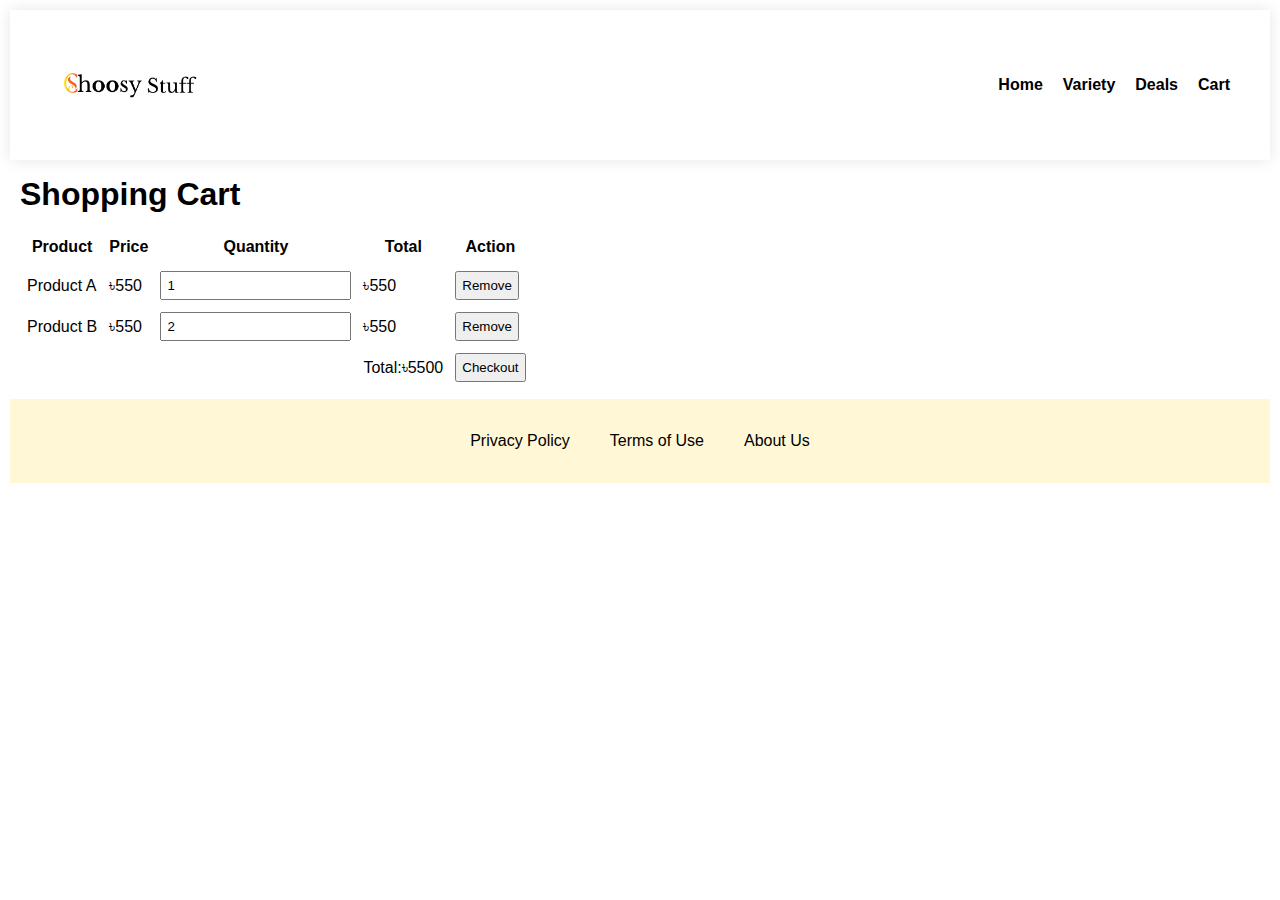
<file: cart.html>
<!DOCTYPE html>
<html lang="en">
<head>
  <meta charset="UTF-8">
  <link rel="stylesheet" href="cart.css">
  <title>Cart</title>
</head>
<body>
  <header>
    <nav>
      <div class="logo">
        <img style="display: inline;" src="choosy3crop.png" alt="logo" />
        <h3></h3>
      </div>
      <ul>
        <li><a href="index.html">Home</a></li>
        <li><a href="category.html">Variety</a></li>
        <li><a href="deals.html">Deals</a></li>
        <li><a href="cart.html">Cart</a></li>
       
      </ul>
    </nav>
  </header>
  <main>
    <h1>Shopping Cart</h1>
    <table>
      <thead>
        <tr>
          <th>Product</th>
          <th>Price</th>
          <th>Quantity</th>
          <th>Total</th>
          <th>Action</th>
        </tr>
      </thead>
      <tbody>
        <tr>
          <td>Product A</td>
          <td>৳550</td>
          <td><input type="number" value="1"></td>
          <td>৳550</td>
          <td><button>Remove</button></td>
        </tr>
        <tr>
          <td>Product B</td>
          <td>৳550</td>
          <td><input type="number" value="2"></td>
          <td>৳550</td>
          <td><button>Remove</button></td>
        </tr>
        <tr>
          <td colspan="3"></td>
          <td>Total:৳5500</td>
          <td><button>Checkout</button></td>
        </tr>
      </tbody>
    </table>
  </main>
  <footer>
        
    <ul>
    <li><a href="#">Privacy Policy</a></li>
    <li><a href="#">Terms of Use</a></li>
    <li><a href="#">About Us</a></li>
    </ul>
    </footer>
</body>
</html>
</file>
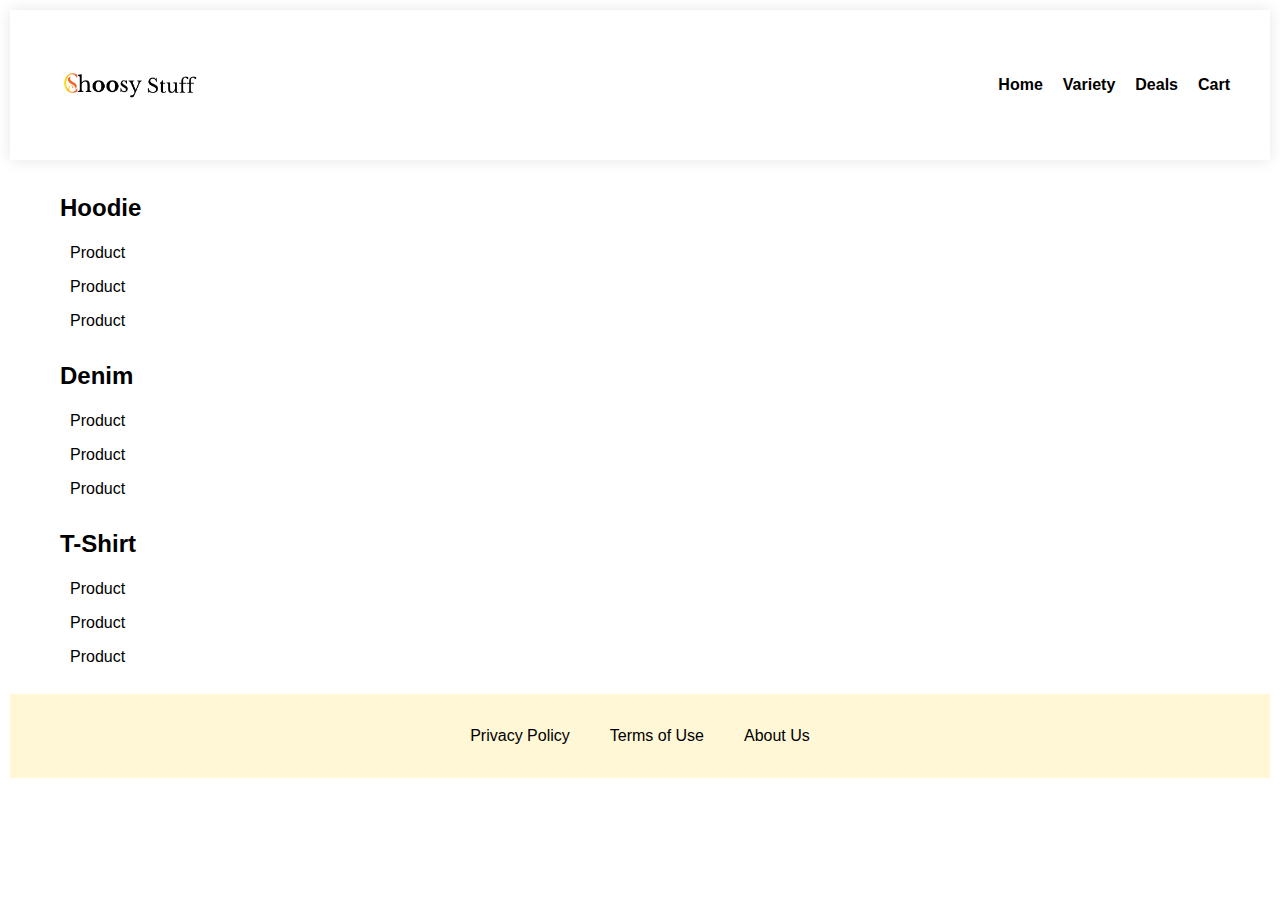
<file: category.html>
<!DOCTYPE html>
<html lang="en">
<head>
  <meta charset="UTF-8">
  <title>Category</title>
  <link rel="stylesheet" href="category.css">
</head>
<body>
  <header>
    <nav>
      <div class="logo">
        <img style="display: inline;" src="choosy3crop.png" alt="logo" />
        <h3></h3>
      </div>
      <ul>
        <li><a href="index.html">Home</a></li>
        <li><a href="category.html">Variety</a></li>
        <li><a href="deals.html">Deals</a></li>
        <li><a href="cart.html">Cart</a></li>
     
        
      </ul>
    </nav>
  </header>
  <main>
    <h1></h1>
    <section>
      <h2>Hoodie</h2>
      <ul>
        <li><a href="/product1">Product</a></li>
        <li><a href="/product2">Product</a></li>
        <li><a href="/product3">Product </a></li>
      </ul>
    </section>
    <section>
      <h2>Denim</h2>
      <ul>
        <li><a href="/product1">Product </a></li>
        <li><a href="/product2">Product </a></li>
        <li><a href="/product3">Product </a></li>
      </ul>
    </section>
    <section>
      <h2>T-Shirt</h2>
      <ul>
        <li><a href="/product4">Product </a></li>
        <li><a href="/product5">Product </a></li>
        <li><a href="/product6">Product </a></li>
      </ul>
    </section>
  </main>
  <footer>
        
    <ul>
    <li><a href="#">Privacy Policy</a></li>
    <li><a href="#">Terms of Use</a></li>
    <li><a href="#">About Us</a></li>
    </ul>
    </footer>
</body>
</html>
</file>
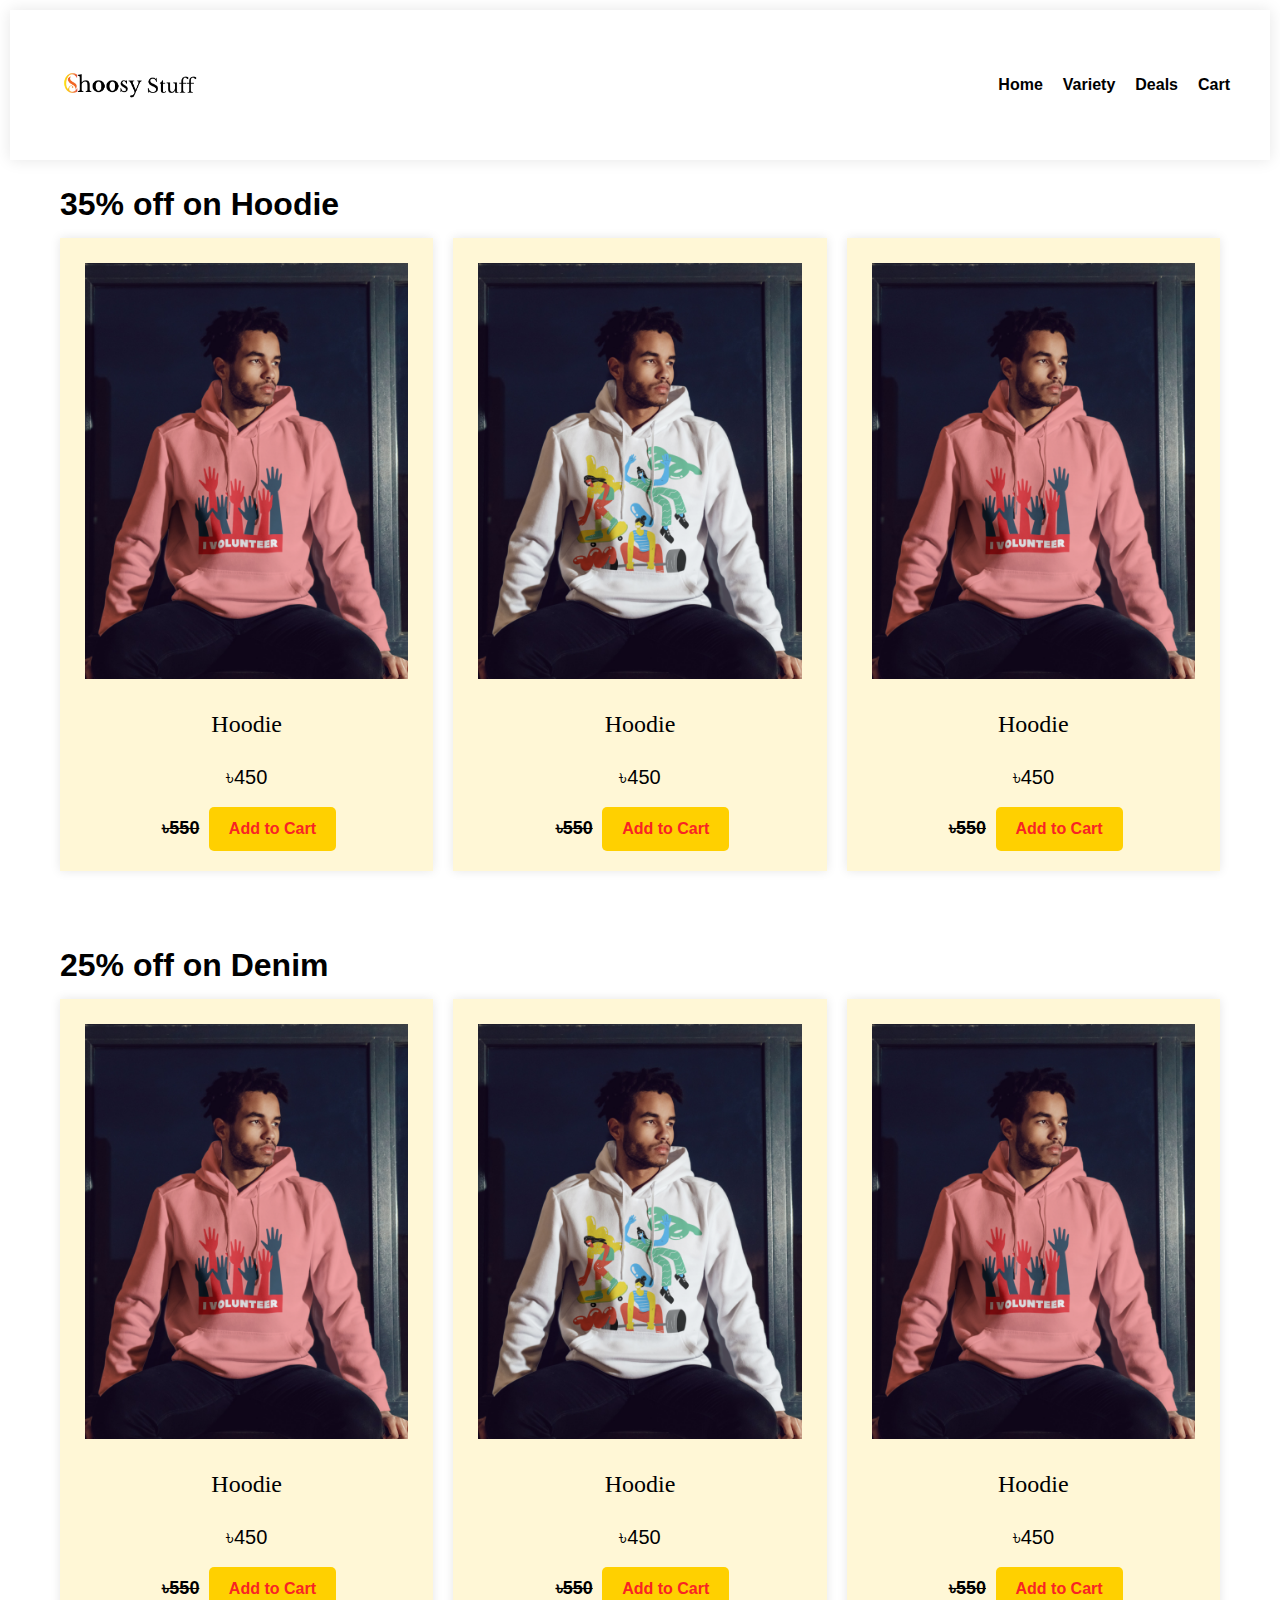
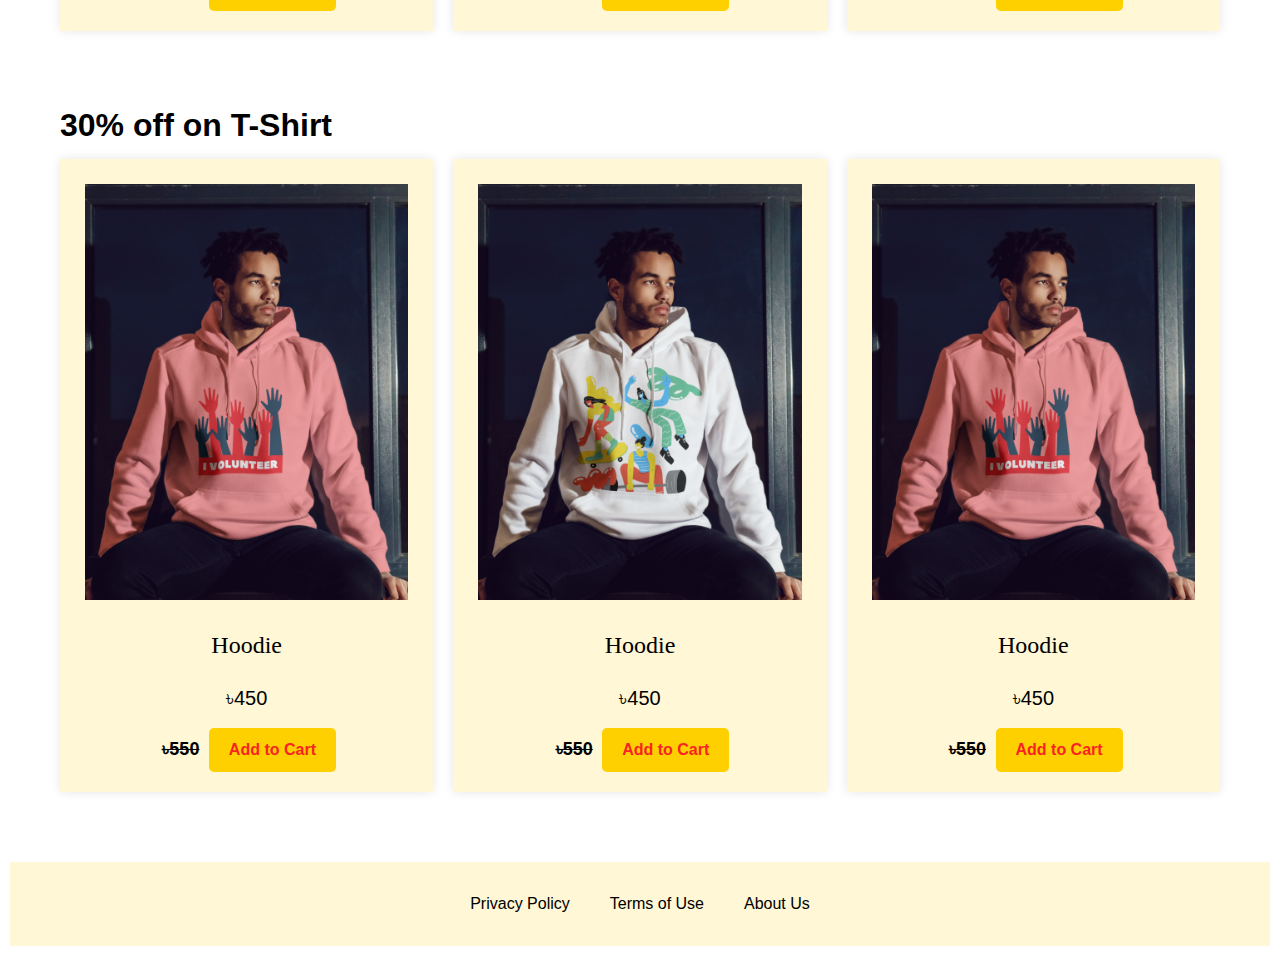
<file: deals.html>
<!DOCTYPE html>
<html lang="en">
<head>
  <meta charset="UTF-8">
  <link rel="stylesheet" href="deals.css">
  <title>Deals</title>
</head>
<body>
  <header>
    <nav>
      <div class="logo">
        <img style="display: inline;" src="choosy3crop.png" alt="logo" />
        <h3></h3>
      </div>
      <ul>
        <li><a href="index.html">Home</a></li>
        <li><a href="category.html">Variety</a></li>
        <li><a href="deals.html">Deals</a></li>
        <li><a href="cart.html">Cart</a></li>
        
      </ul>
    </nav>
  </header>
  <main>
    <section class="products">
      <h1>35% off on Hoodie</h1>
     <div class="product-grid">
          <div class="product">
          <img src="hoodie1.png" alt="Product 1">
          <h2>Hoodie</h2>
          <p class="price">৳450</p>
          <del class="original-price">৳550</del>
          <a href="cart.html" class="btn">Add to Cart</a>
        </div>
        <div class="product">
          <img src="hoodie2.png" alt="Product 2">
          <h2>Hoodie</h2>
          <p class="price">৳450</p>
          <del class="original-price">৳550</del>
          <a href="cart.html" class="btn">Add to Cart</a>
        </div>
        <div class="product">
          <img src="hoodie1.png" alt="Product 1">
          <h2>Hoodie</h2>
          <p class="price">৳450</p>
          <del class="original-price">৳550</del>
          <a href="cart.html" class="btn">Add to Cart</a>
        </div>
       
        
    </section>
   
    <section class="products">
      <h1>25% off on Denim</h1>
      <div class="product-grid">
        <div class="product">
          <img src="hoodie1.png" alt="Product 1">
          <h2>Hoodie</h2>
          <p class="price">৳450</p>
          <del class="original-price">৳550</del>
          <a href="cart.html" class="btn">Add to Cart</a>
        </div>
        <div class="product">
          <img src="hoodie2.png" alt="Product 2">
          <h2>Hoodie</h2>
          <p class="price">৳450</p>
          <del class="original-price">৳550</del>
          <a href="cart.html" class="btn">Add to Cart</a>
        </div>
        <div class="product">
          <img src="hoodie1.png" alt="Product 1">
          <h2>Hoodie</h2>
          <p class="price">৳450</p>
          <del class="original-price">৳550</del>
          <a href="cart.html" class="btn">Add to Cart</a>
        </div>
       
        
    </section>
    <section class="products">
      <h1>30% off on T-Shirt</h1>
      <div class="product-grid">
        <div class="product">
          <img src="hoodie1.png" alt="Product 1">
          <h2>Hoodie</h2>
          <p class="price">৳450</p>
          <del class="original-price">৳550</del>
          <a href="cart.html" class="btn">Add to Cart</a>
        </div>
        <div class="product">
          <img src="hoodie2.png" alt="Product 2">
          <h2>Hoodie</h2>
          <p class="price">৳450</p>
          <del class="original-price">৳550</del>
          <a href="cart.html" class="btn">Add to Cart</a>
        </div>
        <div class="product">
          <img src="hoodie1.png" alt="Product 1">
          <h2>Hoodie</h2>
          <p class="price">৳450</p>
          <del class="original-price">৳550</del>
          <a href="cart.html" class="btn">Add to Cart</a>
        </div>
       
        
    </section>
    
     
  </main>
  <footer>
        
    <ul>
    <li><a href="#">Privacy Policy</a></li>
    <li><a href="#">Terms of Use</a></li>
    <li><a href="#">About Us</a></li>
    </ul>
    </footer>
</body>
</html>
</file>
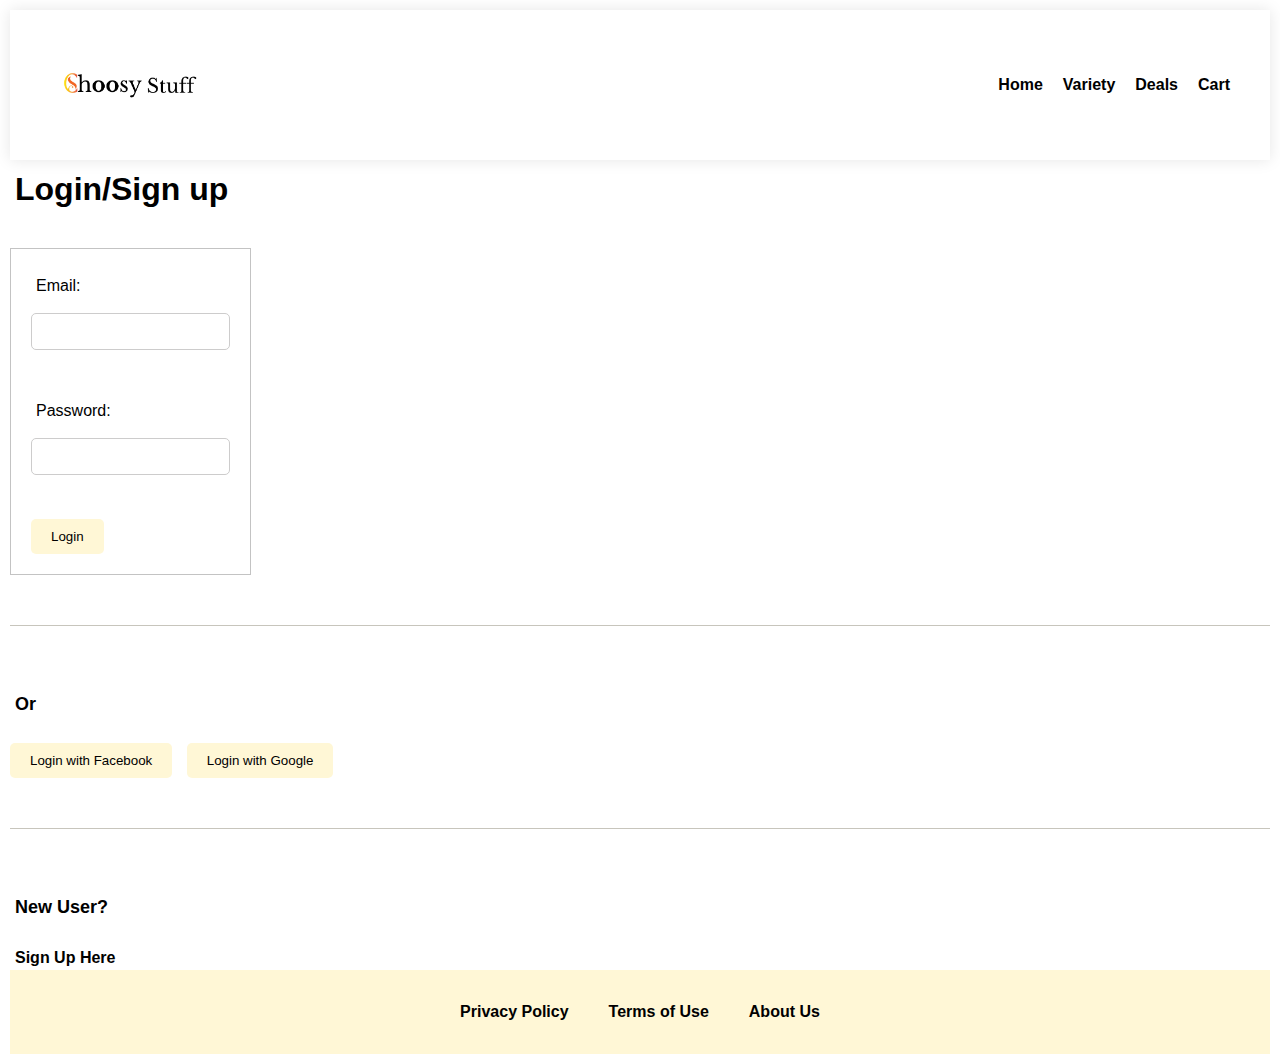
<file: login.html>
<!DOCTYPE html>
<html lang="en">
<head>
  <meta charset="UTF-8">
  <link rel="stylesheet" href="login.css">
  <title>Login/Sign up</title>
</head>
<body>
  <header>
    <nav>
      <div class="logo">
        <img style="display: inline;" src="choosy3crop.png" alt="logo" />
        <h3></h3>
      </div>
      <ul>
        <li><a href="index.html">Home</a></li>
        <li><a href="category.html">Variety</a></li>
        <li><a href="deals.html">Deals</a></li>
        <li><a href="cart.html">Cart</a></li>
        
      </ul>
    </nav>
  </header>
  <h1>Login/Sign up</h1>
  <form action="login.php" method="post">
    <label for="email">Email:</label>
    <input type="email" id="email" name="email" required><br><br>
    <label for="password">Password:</label>
    <input type="password" id="password" name="password" required><br><br>
    <button type="submit">Login</button>
  </form>
  <hr>
  <h2>Or</h2>
  <button onclick="window.location.href='https://ecommerce-site.com/auth/facebook'">Login with Facebook</button>
  <button onclick="window.location.href='https://ecommerce-site.com/auth/google'">Login with Google</button>
  <hr>
  <h2>New User?</h2>
  <a href="signup.php">Sign Up Here</a>
  <footer>
        
    <ul>
    <li><a href="#">Privacy Policy</a></li>
    <li><a href="#">Terms of Use</a></li>
    <li><a href="#">About Us</a></li>
    </ul>
    </footer>
</body>
</html>
</file>
<file: cart.css>
/* Reset Styles */
* {
  box-sizing: border-box;
  margin: 0px;
  padding: 5px;
}

/* Global Styles */
body {
  font-family: Arial, sans-serif;
  font-size: 16px;
  line-height: 1.5;
  color: #000000;
}

a {
  text-decoration: none;
  color: #000000;
}

ul {
  list-style: none;
}

/* Header Styles */
header {
  background-color:#ffffff;
  padding: 20px;
  box-shadow: 0 0 15px rgba(0, 0, 0, 0.1);
}

nav {
  display: flex;
  justify-content: space-between;
  align-items: center;
}

nav ul {
  display: flex;
  font-weight: bold;
  
}

nav ul li {
  margin-left: px;
}

nav ul li:first-child {
  margin-left: 10px;
}
/*logo style*/
.logo {
  display: flex; 
  align-items: center; 
  justify-content: center; 
  width: 200px;
  height: 100px; 
  background-color:#ffffff;
  border-radius: 5px; 
}

.logo img {
  max-width: 100%; 
  max-height: 41.6%; 
  object-fit: contain;
}
.logo h3
{
  font-weight:lighter;
  font-family:'Gill Sans', 'Gill Sans MT', Calibri, 'Trebuchet MS', sans-serif;
 font-size: 22px;
  display:inline; 
 color:rgb(0, 0, 0);
  }


  /* Hide the menu by default */
.menu-list {
  display: none;
  }
  
  /* Show the menu when the menu toggle button is clicked */
  .menu-toggle:focus + .menu-list,
  .menu-toggle:active + .menu-list,
  .menu-toggle:checked + .menu-list {
  display: block;
  }
  
  /* Style the menu toggle button */
  .menu-toggle {
  display: block;
  font-size: 1.5rem;
  border: none;
  background: none;
  color: #333;
  cursor: pointer;
  }
  
  /* Style the menu items */
  .menu-list {
  margin: 0;
  padding: 0;
  list-style: none;
  }
  
  .menu-list li {
  padding: 1rem;
  border-bottom: 1px solid #ccc;
  }
  
  .menu-list li:last-child {
  border-bottom: none;
  }
  
  .menu-list li a {
  color: #333;
  text-decoration: none;
  }
  
  /* Footer Styles */
  footer {
  background-color: #fff7d6;
  color: #000000;
  padding: 20px;
  }
  
  footer p {
  font-size: 1.25rem;
  margin-bottom: 10px;
  }
  
  footer ul {
  display: flex;
  justify-content: center;
  }
  
  footer ul li {
  margin: 0 10px;
  }
  
  footer ul li a {
  color: #000000;
  }
  
 /*extra from index*/
</file>
<file: category.css>
/* Reset Styles */
* {
  box-sizing: border-box;
  margin: 0px;
  padding: 5px;
}

/* Global Styles */
body {
  font-family: Arial, sans-serif;
  font-size: 16px;
  line-height: 1.5;
  color: #000000;
}

a {
  text-decoration: none;
  color: #000000;
}

ul {
  list-style: none;
}

/* Header Styles */
header {
  background-color:#ffffff;
  padding: 20px;
  box-shadow: 0 0 15px rgba(0, 0, 0, 0.1);
}

nav {
  display: flex;
  justify-content: space-between;
  align-items: center;
}

nav ul {
  display: flex;
  font-weight: bold;
  
}

nav ul li {
  margin-left: px;
}

nav ul li:first-child {
  margin-left: 10px;
}
/*logo style*/
.logo {
  display: flex; 
  align-items: center; 
  justify-content: center; 
  width: 200px;
  height: 100px; 
  background-color:#ffffff;
  border-radius: 5px; 
}

.logo img {
  max-width: 100%; 
  max-height: 41.6%; 
  object-fit: contain;
}
.logo h3
{
  font-weight:lighter;
  font-family:'Gill Sans', 'Gill Sans MT', Calibri, 'Trebuchet MS', sans-serif;
 font-size: 22px;
  display:inline; 
 color:rgb(0, 0, 0);
  }



/* Main Styles */
main {
  max-width: 1200px;
  margin: 0 auto;
  padding: 10px 10px;
}
/*products style*/
.products {
  margin-bottom: 50px;
}

.products h2 {
  font-size: 2rem;
  margin-bottom: 30px;
  font-family:Cambria, Cochin, Georgia, Times, 'Times New Roman', serif;
  font-weight: lighter;
}

.product-grid {
  display: grid;
  grid-template-columns: repeat(auto-fit, minmax(250px, 1fr));
  gap: 20px;
}

.product {
  background-color: #fff7d6;
  box-shadow: 0 0 10px rgba(0, 0, 0, 0.1);
  padding: 20px;
  text-align: center;
}

.product img {
  max-width: 100%;
}

.product h2 {
  font-size: 1.5rem;
  margin: 10px 0;
  font-weight: lighter;
}

.price {
  font-size: 1.25rem;
  font-weight: ligher;
  margin: 10px 0;
}
/*button style*/
.btn {
    background-color: #FFD000;
    color: #f82424;
    border: none;
    padding: 10px 20px;
    text-align: center;
    text-decoration: none;
    display: inline-block;
    font-size: 16px;
    font-weight: bold;
    cursor: pointer;
    border-radius: 5px;
    transition: background-color 0.3s ease;
  }
  
  .btn:hover {
    background-color: #ffffff;
  }
 
  
  /* Hide the menu by default */
.menu-list {
  display: none;
  }
  
  /* Show the menu when the menu toggle button is clicked */
  .menu-toggle:focus + .menu-list,
  .menu-toggle:active + .menu-list,
  .menu-toggle:checked + .menu-list {
  display: block;
  }
  
  /* Style the menu toggle button */
  .menu-toggle {
  display: block;
  font-size: 1.5rem;
  border: none;
  background: none;
  color: #333;
  cursor: pointer;
  }
  
  /* Style the menu items */
  .menu-list {
  margin: 0;
  padding: 0;
  list-style: none;
  }
  
  .menu-list li {
  padding: 1rem;
  border-bottom: 1px solid #ccc;
  }
  
  .menu-list li:last-child {
  border-bottom: none;
  }
  
  .menu-list li a {
  color: #333;
  text-decoration: none;
  }
  
  /* Footer Styles */
  footer {
  background-color: #fff7d6;
  color: #000000;
  padding: 20px;
  }
  
  footer p {
  font-size: 1.25rem;
  margin-bottom: 10px;
  }
  
  footer ul {
  display: flex;
  justify-content: center;
  }
  
  footer ul li {
  margin: 0 10px;
  }
  
  footer ul li a {
  color: #000000;
  }
  
 /*extra from index*/
</file>
<file: deals.css>
/* Reset Styles */
* {
  box-sizing: border-box;
  margin: 0px;
  padding: 5px;
}

/* Global Styles */
body {
  font-family: Arial, sans-serif;
  font-size: 16px;
  line-height: 1.5;
  color: #000000;
}

a {
  text-decoration: none;
  color: #000000;
}

ul {
  list-style: none;
}

/* Header Styles */
header {
  background-color:#ffffff;
  padding: 20px;
  box-shadow: 0 0 15px rgba(0, 0, 0, 0.1);
}

nav {
  display: flex;
  justify-content: space-between;
  align-items: center;
}

nav ul {
  display: flex;
  font-weight: bold;
  
}

nav ul li {
  margin-left: px;
}

nav ul li:first-child {
  margin-left: 10px;
}
/*logo style*/
.logo {
  display: flex; 
  align-items: center; 
  justify-content: center; 
  width: 200px;
  height: 100px; 
  background-color:#ffffff;
  border-radius: 5px; 
}

.logo img {
  max-width: 100%; 
  max-height: 41.6%; 
  object-fit: contain;
}
.logo h3
{
  font-weight:lighter;
  font-family:'Gill Sans', 'Gill Sans MT', Calibri, 'Trebuchet MS', sans-serif;
 font-size: 22px;
  display:inline; 
 color:rgb(0, 0, 0);
  }


/* Main Styles */
main {
  max-width: 1200px;
  margin: 0 auto;
  padding: 10px 10px;
}
/*products style*/
.products {
  margin-bottom: 50px;
}

.products h2 {
  font-size: 2rem;
  margin-bottom: 30px;
  font-family:Cambria, Cochin, Georgia, Times, 'Times New Roman', serif;
  font-weight: lighter;
}

.product-grid {
  display: grid;
  grid-template-columns: repeat(auto-fit, minmax(250px, 1fr));
  gap: 20px;
}

.product {
  background-color: #fff7d6;
  box-shadow: 0 0 10px rgba(0, 0, 0, 0.1);
  padding: 20px;
  text-align: center;
}

.product img {
  max-width: 100%;
}

.product h2 {
  font-size: 1.5rem;
  margin: 10px 0;
  font-weight: lighter;
}

.price {
  font-size: 1.25rem;
  font-weight: ligher;
  margin: 10px 0;
}
/*button style*/
.btn {
    background-color: #FFD000;
    color: #f82424;
    border: none;
    padding: 10px 20px;
    text-align: center;
    text-decoration: none;
    display: inline-block;
    font-size: 16px;
    font-weight: bold;
    cursor: pointer;
    border-radius: 5px;
    transition: background-color 0.3s ease;
  }
  
  .btn:hover {
    background-color: #ffffff;
  }
  /*deals style*/
  .deals {
    background-color: #f9f9f9;
    padding: 20px;
  }
  
  .deals h2 {
    font-size: 24px;
    font-weight: lighter;
    margin-bottom: 20px;
    text-align: center;
  }
  
  .deal-container {
    display: flex;
    justify-content: space-between;
  }
  
  .deal-item {
    width: calc(33.33% - 20px);
    margin-bottom: 20px;
    text-align: center;
    box-shadow: 0 0 5px rgba(0, 0, 0, 0.1);
  }
  
  .deal-item img {
    width: 100%;
    height: auto;
    margin-bottom: 10px;
  }
  
  .deal-item h3 {
    font-size: 18px;
    margin-bottom: 10px;
    font-weight: lighter;
  }
  
  .deal-price {
    font-size: 24px;
    font-weight: bolder;
    margin-bottom: 10px;
  }
  
  .original-price {
    font-weight: bolder;
    font-size: 18px;
    color:  #000000;
    text-decoration:line-through;
    margin-bottom: 10px;
   
  }
  
  .deal-link {
    display: inline-block;
    padding: 8px 16px;
    background-color: #FFD000;
    color: #000000;
    font-weight: lighter;
    text-decoration: none;
    border-radius: 5px;
    transition: background-color 0.3s ease;
  }
  
  .deal-link:hover {
    background-color:#FFD000;
  }
  
  /* Hide the menu by default */
.menu-list {
  display: none;
  }
  
  /* Show the menu when the menu toggle button is clicked */
  .menu-toggle:focus + .menu-list,
  .menu-toggle:active + .menu-list,
  .menu-toggle:checked + .menu-list {
  display: block;
  }
  
  /* Style the menu toggle button */
  .menu-toggle {
  display: block;
  font-size: 1.5rem;
  border: none;
  background: none;
  color: #333;
  cursor: pointer;
  }
  
  /* Style the menu items */
  .menu-list {
  margin: 0;
  padding: 0;
  list-style: none;
  }
  
  .menu-list li {
  padding: 1rem;
  border-bottom: 1px solid #ccc;
  }
  
  .menu-list li:last-child {
  border-bottom: none;
  }
  
  .menu-list li a {
  color: #333;
  text-decoration: none;
  }
  
  /* Footer Styles */
  footer {
  background-color: #fff7d6;
  color: #000000;
  padding: 20px;
  }
  
  footer p {
  font-size: 1.25rem;
  margin-bottom: 10px;
  }
  
  footer ul {
  display: flex;
  justify-content: center;
  }
  
  footer ul li {
  margin: 0 10px;
  }
  
  footer ul li a {
  color: #000000;
  }
  
 /*extra from index*/
</file>
<file: login.css>
/* Reset Styles */
* {
  box-sizing: border-box;
  margin: 0px;
  padding: 5px;
}

/* Global Styles */
body {
  font-family: Arial, sans-serif;
  font-size: 16px;
  line-height: 1.5;
  color: #000000;
}

a {
  text-decoration: none;
  color: #000000;
}

ul {
  list-style: none;
}

/* Header Styles */
header {
  background-color:#ffffff;
  padding: 20px;
  box-shadow: 0 0 15px rgba(0, 0, 0, 0.1);
}

nav {
  display: flex;
  justify-content: space-between;
  align-items: center;
}

nav ul {
  display: flex;
  font-weight: bold;
  
}

nav ul li {
  margin-left: px;
}

nav ul li:first-child {
  margin-left: 10px;
}
/*logo style*/
.logo {
  display: flex; 
  align-items: center; 
  justify-content: center; 
  width: 200px;
  height: 100px; 
  background-color:#ffffff;
  border-radius: 5px; 
}

.logo img {
  max-width: 100%; 
  max-height: 41.6%; 
  object-fit: contain;
}
.logo h3
{
  font-weight:lighter;
  font-family:'Gill Sans', 'Gill Sans MT', Calibri, 'Trebuchet MS', sans-serif;
 font-size: 22px;
  display:inline; 
 color:rgb(0, 0, 0);
  }
  form {
    display: inline-block;
    text-align: left;
    border: 1px solid #c3c3c3;
    padding: 20px;
    background-color: #fff;
    margin-top: 30px;
  }
  main {
    max-width: 1200px;
    margin: 0 auto;
    padding: 10px 10px;
  }
  label {
    display: block;
    margin-bottom: 10px;
  }
  
  input[type="email"],
  input[type="password"] {
    padding: 10px;
    border: 1px solid #cdcccc;
    border-radius: 5px;
    width: 100%;
    box-sizing: border-box;
    margin-bottom: 20px;
  }
  
  button[type="submit"],
  button {
    background-color:#fff7d6;
    color: #000000;
    border: none;
    border-radius: 5px;
    padding: 10px 20px;
    cursor: pointer;
    margin-right: 10px;
  }
  
  button:hover {
    background-color:#FFD000;
  }
  
  hr {
    border: none;
    border-top: 1px solid #c7c5bc;
    margin-top: 50px;
    margin-bottom: 50px;
  }
  
  h2 {
    font-size: 18px;
    margin-bottom: 20px;
  }
  
  a {
    color: #000000;
    text-decoration: none;
    font-weight: bold;
   
  }
  
  a:hover {
    text-decoration: underline;
  }

  
  /* Hide the menu by default */
.menu-list {
  display: none;
  }
  
  /* Show the menu when the menu toggle button is clicked */
  .menu-toggle:focus + .menu-list,
  .menu-toggle:active + .menu-list,
  .menu-toggle:checked + .menu-list {
  display: block;
  }
  
  /* Style the menu toggle button */
  .menu-toggle {
  display: block;
  font-size: 1.5rem;
  border: none;
  background: none;
  color: #333;
  cursor: pointer;
  }
  
  /* Style the menu items */
  .menu-list {
  margin: 0;
  padding: 0;
  list-style: none;
  }
  
  .menu-list li {
  padding: 1rem;
  border-bottom: 1px solid #ccc;
  }
  
  .menu-list li:last-child {
  border-bottom: none;
  }
  
  .menu-list li a {
  color: #333;
  text-decoration: none;
  }
  
  /* Footer Styles */
  footer {
  background-color: #fff7d6;
  color: #000000;
  padding: 20px;
  }
  
  footer p {
  font-size: 1.25rem;
  margin-bottom: 10px;
  }
  
  footer ul {
  display: flex;
  justify-content: center;
  }
  
  footer ul li {
  margin: 0 10px;
  }
  
  footer ul li a {
  color: #000000;
  }
  
 /*extra from index*/
</file>
